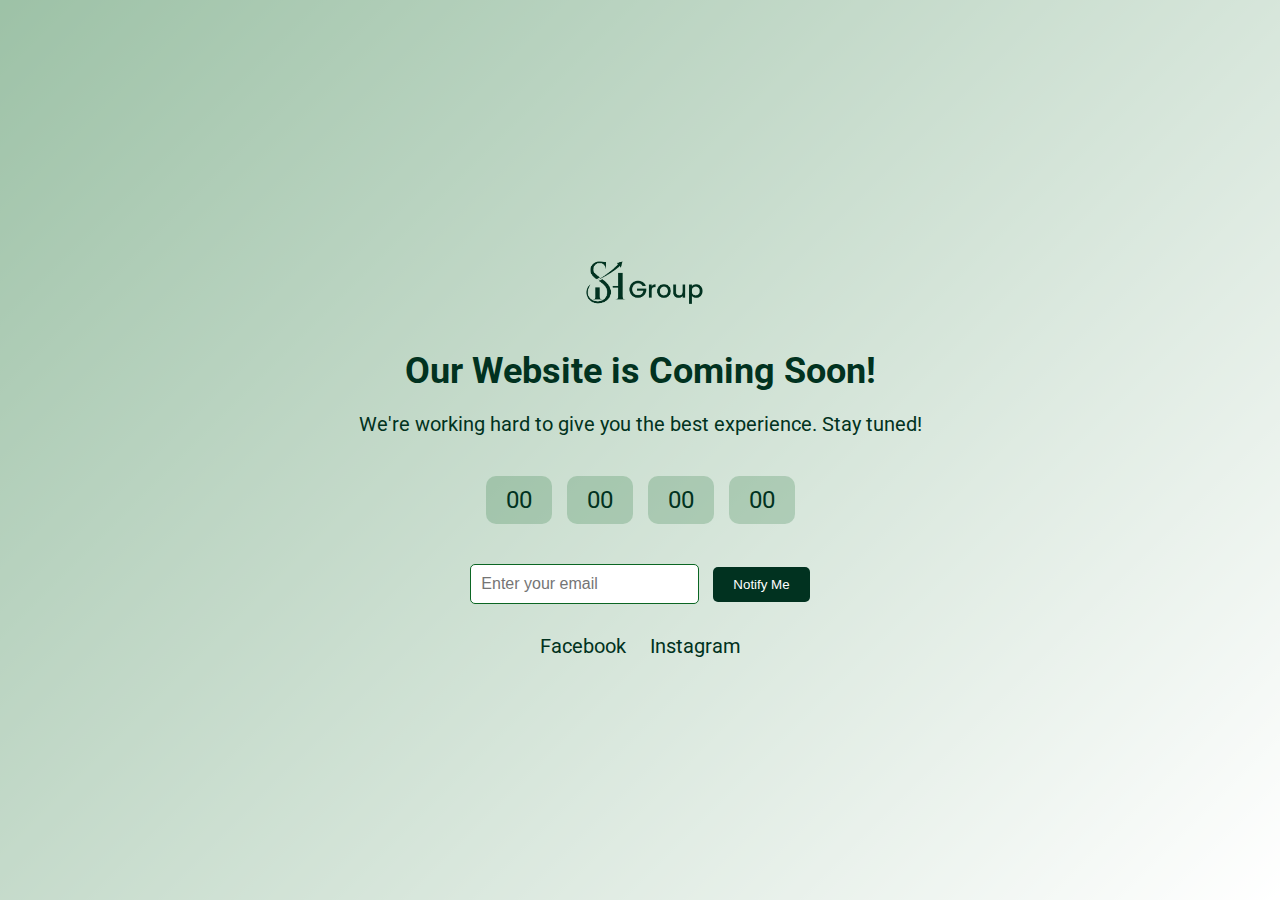
<file: index.html>
<!DOCTYPE html>
<html lang="en">
<head>
    <meta charset="UTF-8">
    <meta name="viewport" content="width=device-width, initial-scale=1.0">
    <meta http-equiv="X-UA-Compatible" content="IE=edge">
    <title>Sankhara Group | Website Under Construction</title>
    <!-- Favicon -->
    <link rel="icon" href="assets/images/logo/sh-logo.png" type="image/png" />
    <link href="https://fonts.googleapis.com/css2?family=Roboto:wght@400;700&display=swap" rel="stylesheet">
    <style>
    body {
        margin: 0;
        font-family: 'Roboto', sans-serif;
        background: linear-gradient(135deg, #0b6623, #ffffff);
        height: 100vh;
        color: #0b6623;
        text-align: center;
        display: flex;
        justify-content: center;
        align-items: center;
    }

    .overlay {
        position: absolute;
        top: 0;
        left: 0;
        width: 100%;
        height: 100%;
        background: rgba(255, 255, 255, 0.6);
        z-index: 1;
    }

    .content {
        position: relative;
        z-index: 2;
        text-align: center;
        padding: 30px;
    }

    .logo img {
        max-width: 150px;
    }

    h1 {
        font-size: 36px;
        margin: 20px 0;
        color: #013220;
    }

    p {
        font-size: 20px;
        margin-bottom: 40px;
        color: #013220;
    }

    .countdown {
        display: flex;
        justify-content: center;
        gap: 15px;
        margin-bottom: 40px;
    }

    .countdown div {
        background: rgba(11, 102, 35, 0.2);
        padding: 10px 20px;
        border-radius: 10px;
        font-size: 24px;
        color: #013220;
    }

    .subscribe-form {
        margin-bottom: 30px;
    }

    .subscribe-form input {
        padding: 10px;
        font-size: 16px;
        border: 1px solid #0b6623;
        border-radius: 5px;
        outline: none;
        color: #013220;
    }

    .subscribe-form button {
        padding: 10px 20px;
        background-color: #013220;
        color: white;
        border: none;
        border-radius: 5px;
        cursor: pointer;
        margin-left: 10px;
    }

    .subscribe-form button:hover {
        background-color: #013220;
        opacity: 0.9;
    }

    .social-links {
        margin-top: 20px;
    }

    .social-links a {
        color: #013220;
        font-size: 20px;
        margin: 0 10px;
        text-decoration: none;
        transition: color 0.3s;
    }

    .social-links a:hover {
        color: #013220;
    }

    /* Responsive */
    @media(max-width: 768px) {
        .countdown div {
            font-size: 18px;
            padding: 8px 15px;
        }

        h1 {
            font-size: 28px;
        }

        p {
            font-size: 18px;
        }
    }
</style>

</head>
<body>

    <div class="overlay"></div>
    
    <div class="content">
        <div class="logo">
            <img src="assets/images/logo/sh-group-logo.png" alt="Company Logo">
        </div>
        <h1>Our Website is Coming Soon!</h1>
        <p>We're working hard to give you the best experience. Stay tuned!</p>

        <!-- Countdown Timer -->
        <div class="countdown">
            <div id="days">00</div>
            <div id="hours">00</div>
            <div id="minutes">00</div>
            <div id="seconds">00</div>
        </div>

        <!-- Subscription Form -->
        <div class="subscribe-form">
            <input type="email" id="email" placeholder="Enter your email" required>
            <button onclick="subscribe()">Notify Me</button>
        </div>

        <!-- Social Media Links -->
        <div class="social-links">
            <!-- <a href="https://twitter.com/yourcompany" target="_blank">Twitter</a> -->
            <a href="https://facebook.com/sankharadigital" target="_blank">Facebook</a>
            <a href="https://www.instagram.com/sankharadigital/" target="_blank">Instagram</a>
        </div>
    </div>

    <!-- JavaScript for Countdown -->
    <script>
        const launchDate = new Date("Oct 31, 2024 00:00:00").getTime();

        const countdown = setInterval(() => {
            const now = new Date().getTime();
            const distance = launchDate - now;

            const days = Math.floor(distance / (1000 * 60 * 60 * 24));
            const hours = Math.floor((distance % (1000 * 60 * 60 * 24)) / (1000 * 60 * 60));
            const minutes = Math.floor((distance % (1000 * 60 * 60)) / (1000 * 60));
            const seconds = Math.floor((distance % (1000 * 60)) / 1000);

            document.getElementById("days").innerText = days;
            document.getElementById("hours").innerText = hours;
            document.getElementById("minutes").innerText = minutes;
            document.getElementById("seconds").innerText = seconds;

            if (distance < 0) {
                clearInterval(countdown);
                document.querySelector(".countdown").innerHTML = "We are live!";
            }
        }, 1000);

        function subscribe() {
            const email = document.getElementById("email").value;
            if(email) {
                const xhr = new XMLHttpRequest();
                xhr.open("POST", "subscribe.php", true);
                xhr.setRequestHeader("Content-Type", "application/x-www-form-urlencoded");
                xhr.onreadystatechange = function () {
                    if (xhr.readyState === XMLHttpRequest.DONE && xhr.status === 200) {
                        alert(xhr.responseText);
                    }
                };
                xhr.send("email=" + encodeURIComponent(email));
            } else {
                alert("Please enter a valid email address.");
            }
        }
    </script>

</body>
</html>
</file>
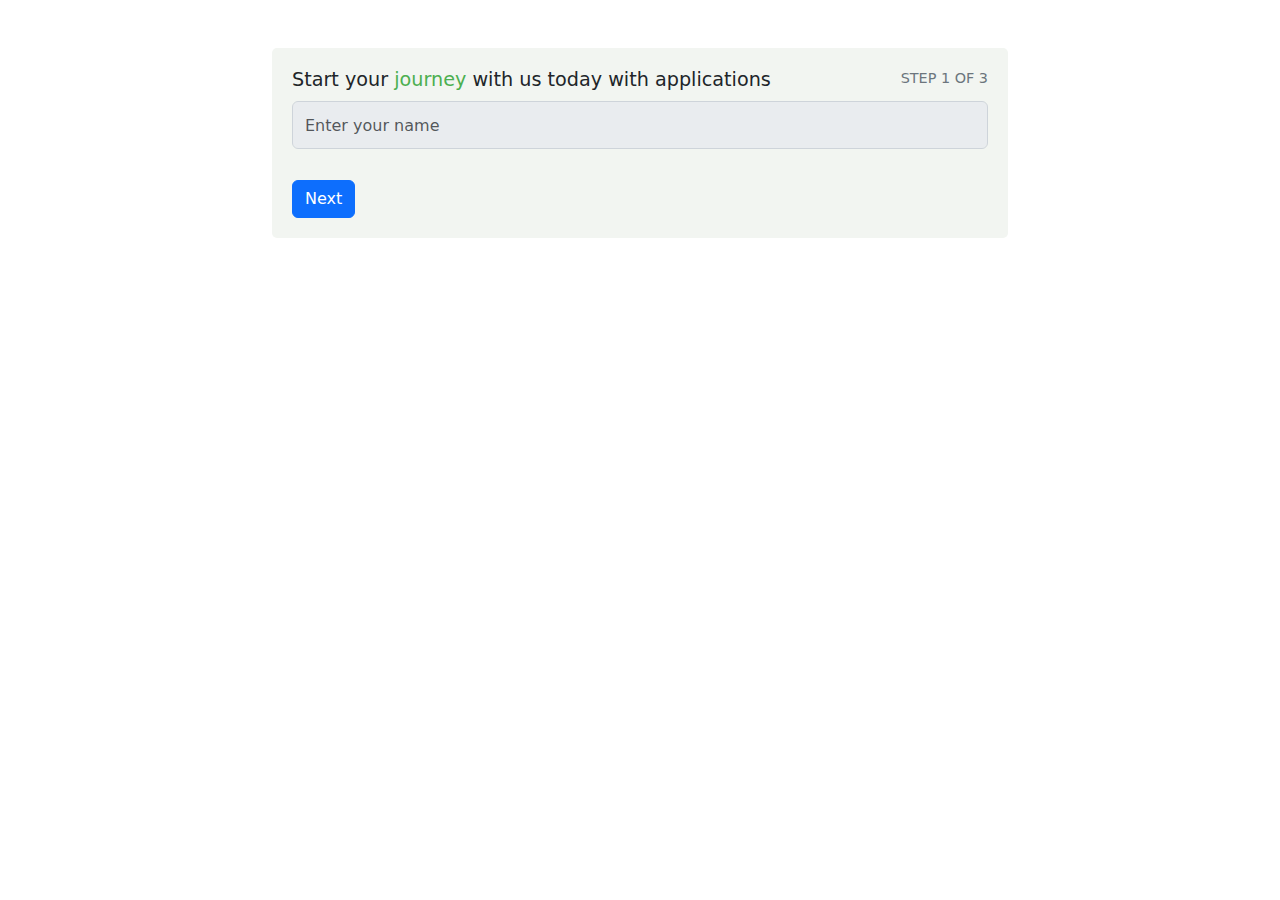
<file: test.html>
<!DOCTYPE html>
<html lang="en">
<head>
    <meta charset="UTF-8">
    <meta name="viewport" content="width=device-width, initial-scale=1.0">
    <title>Multi-step Form</title>
    <link href="https://cdn.jsdelivr.net/npm/bootstrap@5.3.0-alpha1/dist/css/bootstrap.min.css" rel="stylesheet">
    <style>
        .step-indicator {
            float: right;
            font-size: 0.9rem;
            color: #6c757d;
        }

        .form-container {
            background-color: #f2f5f1;
            padding: 20px;
            border-radius: 5px;
        }

        .form-header {
            font-size: 1.2rem;
            margin-bottom: 10px;
        }

        .highlight-text {
            color: #4CAF50; /* Example green color */
        }

        .form-control {
            background-color: #e9ecef;
            border: 1px solid #ced4da;
            height: 48px;
        }

        .hidden {
            display: none;
        }

        .btn {
            margin-top: 15px;
        }
    </style>
</head>
<body>
    <div class="container my-5">
        <div class="row justify-content-center">
            <div class="col-md-8">
                <div class="form-container">
                    <!-- Step Indicator -->
                    <span class="step-indicator" id="stepIndicator">STEP 1 OF 3</span>

                    <!-- Form Header -->
                    <h2 class="form-header">
                        Start your <span class="highlight-text">journey</span> with us today with applications
                    </h2>

                    <!-- Multi-step Form -->
                    <form id="multiStepForm">
                        <!-- Step 1: Name -->
                        <div class="step" id="step-1">
                            <div class="mb-3">
                                <input type="text" class="form-control" id="name" placeholder="Enter your name" required>
                            </div>
                            <button type="button" class="btn btn-primary" id="next-1">Next</button>
                        </div>

                        <!-- Step 2: Phone Number -->
                        <div class="step hidden" id="step-2">
                            <div class="mb-3">
                                <input type="tel" class="form-control" id="phone" placeholder="Enter your phone number" required>
                            </div>
                            <button type="button" class="btn btn-secondary" id="prev-2">Previous</button>
                            <button type="button" class="btn btn-primary" id="next-2">Next</button>
                        </div>

                        <!-- Step 3: Email -->
                        <div class="step hidden" id="step-3">
                            <div class="mb-3">
                                <input type="email" class="form-control" id="email" placeholder="Enter your email" required>
                            </div>
                            <button type="button" class="btn btn-secondary" id="prev-3">Previous</button>
                            <button type="submit" class="btn btn-success">Submit</button>
                        </div>
                    </form>
                </div>
            </div>
        </div>
    </div>

    <!-- Bootstrap JS and jQuery -->
    <script src="https://cdn.jsdelivr.net/npm/bootstrap@5.3.0-alpha1/dist/js/bootstrap.bundle.min.js"></script>
    <script>
        document.addEventListener('DOMContentLoaded', function () {
            // Get all step elements
            const steps = Array.from(document.querySelectorAll('.step'));
            let currentStep = 0;

            // Update step indicator
            const updateStepIndicator = () => {
                document.getElementById('stepIndicator').innerText = `STEP ${currentStep + 1} OF 3`;
            };

            // Function to show current step and hide others
            const showStep = (stepIndex) => {
                steps.forEach((step, index) => {
                    if (index === stepIndex) {
                        step.classList.remove('hidden');
                    } else {
                        step.classList.add('hidden');
                    }
                });
                updateStepIndicator();
            };

            // Show next step
            document.getElementById('next-1').addEventListener('click', function () {
                if (document.getElementById('name').value) {
                    currentStep = 1;
                    showStep(currentStep);
                } else {
                    alert('Please enter your name.');
                }
            });

            // Show next step
            document.getElementById('next-2').addEventListener('click', function () {
                if (document.getElementById('phone').value) {
                    currentStep = 2;
                    showStep(currentStep);
                } else {
                    alert('Please enter your phone number.');
                }
            });

            // Show previous step from Step 2
            document.getElementById('prev-2').addEventListener('click', function () {
                currentStep = 0;
                showStep(currentStep);
            });

            // Show previous step from Step 3
            document.getElementById('prev-3').addEventListener('click', function () {
                currentStep = 1;
                showStep(currentStep);
            });

            // Form submission (final step)
            document.getElementById('multiStepForm').addEventListener('submit', function (event) {
                event.preventDefault();
                if (document.getElementById('email').value) {
                    alert('Form submitted successfully!');
                } else {
                    alert('Please enter your email.');
                }
            });

            // Initial display of step 1
            showStep(currentStep);
        });
    </script>
</body>
</html>
</file>
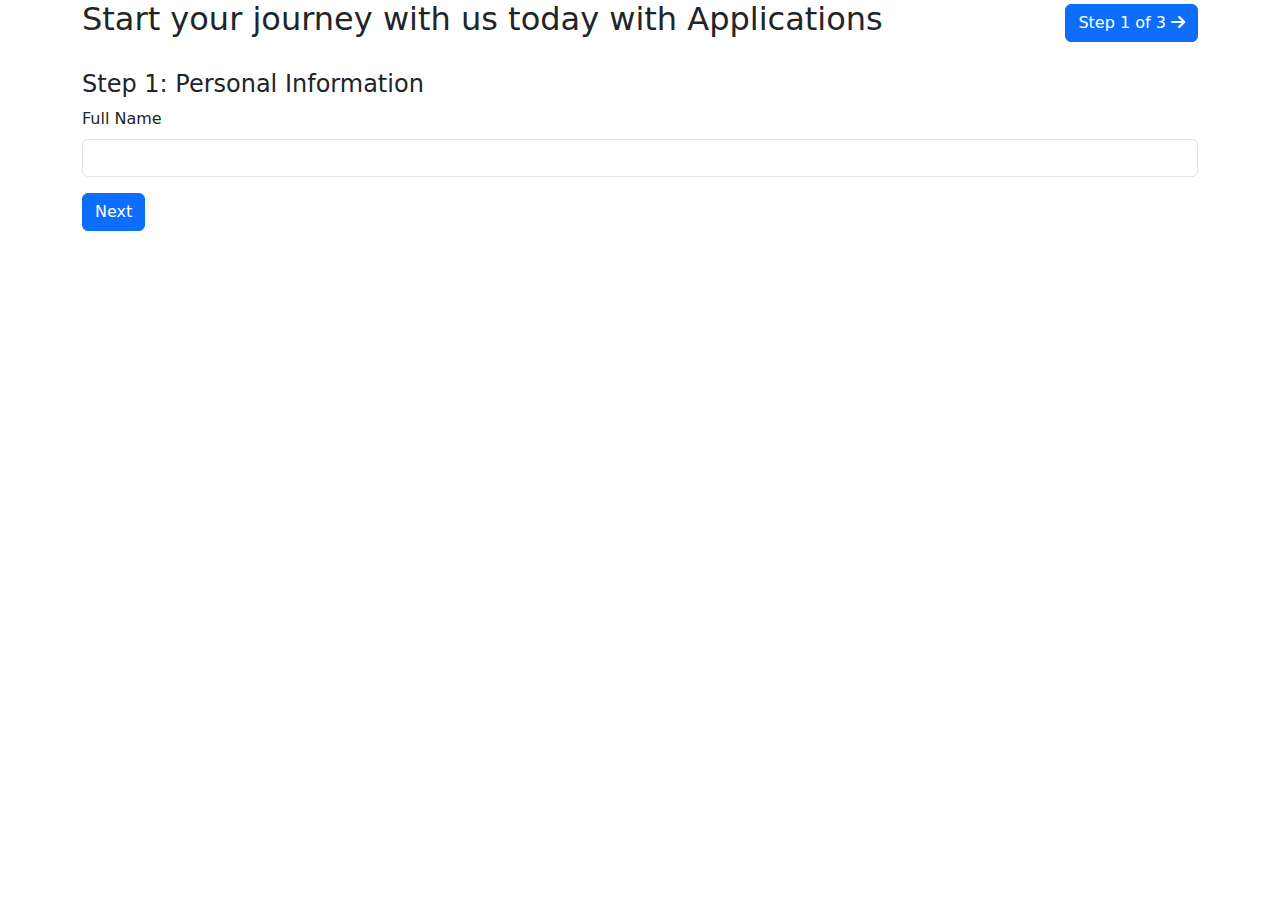
<file: assets/css/test.html>
<!DOCTYPE html>
<html lang="en">
<head>
    <meta charset="UTF-8">
    <meta name="viewport" content="width=device-width, initial-scale=1.0">
    <link rel="stylesheet" href="https://cdnjs.cloudflare.com/ajax/libs/font-awesome/6.0.0-beta3/css/all.min.css">
    <link rel="stylesheet" href="https://maxcdn.bootstrapcdn.com/bootstrap/5.3.0/css/bootstrap.min.css">
    <title>3-Step Form</title>
    <style>
        .step {
            display: none; /* Hide all steps by default */
        }
        .step.active {
            display: block; /* Show the active step */
        }
    </style>
</head>
<body>

<section class="contact">
    <div class="container">
        <div class="d-flex justify-content-between align-items-center mb-4">
            <h2>Start your journey with us today with Applications</h2>
            <a href="#" class="btn btn-primary">Step 1 of 3 <i class="fas fa-arrow-right"></i></a>
        </div>
        <div class="card-body">
            <form id="stepForm">
                <!-- Step 1 -->
                <div class="step active">
                    <h4>Step 1: Personal Information</h4>
                    <div class="mb-3">
                        <label for="name" class="form-label">Full Name</label>
                        <input type="text" class="form-control" id="name" required>
                    </div>
                    <button type="button" class="btn btn-primary next">Next</button>
                </div>

                <!-- Step 2 -->
                <div class="step">
                    <h4>Step 2: Contact Information</h4>
                    <div class="mb-3">
                        <label for="phone" class="form-label">Phone Number</label>
                        <input type="tel" class="form-control" id="phone" required>
                    </div>
                    <div class="mb-3">
                        <label for="email" class="form-label">Email Address</label>
                        <input type="email" class="form-control" id="email" required>
                    </div>
                    <button type="button" class="btn btn-secondary prev">Previous</button>
                    <button type="button" class="btn btn-primary next">Next</button>
                </div>

                <!-- Step 3 -->
                <div class="step">
                    <h4>Step 3: Confirmation</h4>
                    <p>Please review your information and submit.</p>
                    <div class="mb-3">
                        <p id="summary"></p>
                    </div>
                    <button type="button" class="btn btn-secondary prev">Previous</button>
                    <button type="submit" class="btn btn-success">Submit</button>
                </div>
            </form>
        </div>
    </div>
</section>

<script src="https://code.jquery.com/jquery-3.6.0.min.js"></script>
<script src="https://maxcdn.bootstrapcdn.com/bootstrap/5.3.0/js/bootstrap.bundle.min.js"></script>
<script>
$(document).ready(function() {
    var currentStep = 0;
    var steps = $(".step");

    // Function to show the current step
    function showStep(stepIndex) {
        steps.removeClass("active").eq(stepIndex).addClass("active");
    }

    // Show the first step
    showStep(currentStep);

    // Next button handler
    $(".next").click(function() {
        if (currentStep < steps.length - 1) {
            currentStep++;
            showStep(currentStep);
        }
        updateSummary();
    });

    // Previous button handler
    $(".prev").click(function() {
        if (currentStep > 0) {
            currentStep--;
            showStep(currentStep);
        }
    });

    // Update the summary in step 3
    function updateSummary() {
        var name = $("#name").val();
        var phone = $("#phone").val();
        var email = $("#email").val();

        $("#summary").html(
            "<strong>Name:</strong> " + name + "<br>" +
            "<strong>Phone:</strong> " + phone + "<br>" +
            "<strong>Email:</strong> " + email
        );
    }

    // Form submission
    $("#stepForm").submit(function(e) {
        e.preventDefault();
        alert("Form submitted successfully!");
        // Here you can add your AJAX call or any other submission logic
    });
});
</script>

</body>
</html>
</file>
